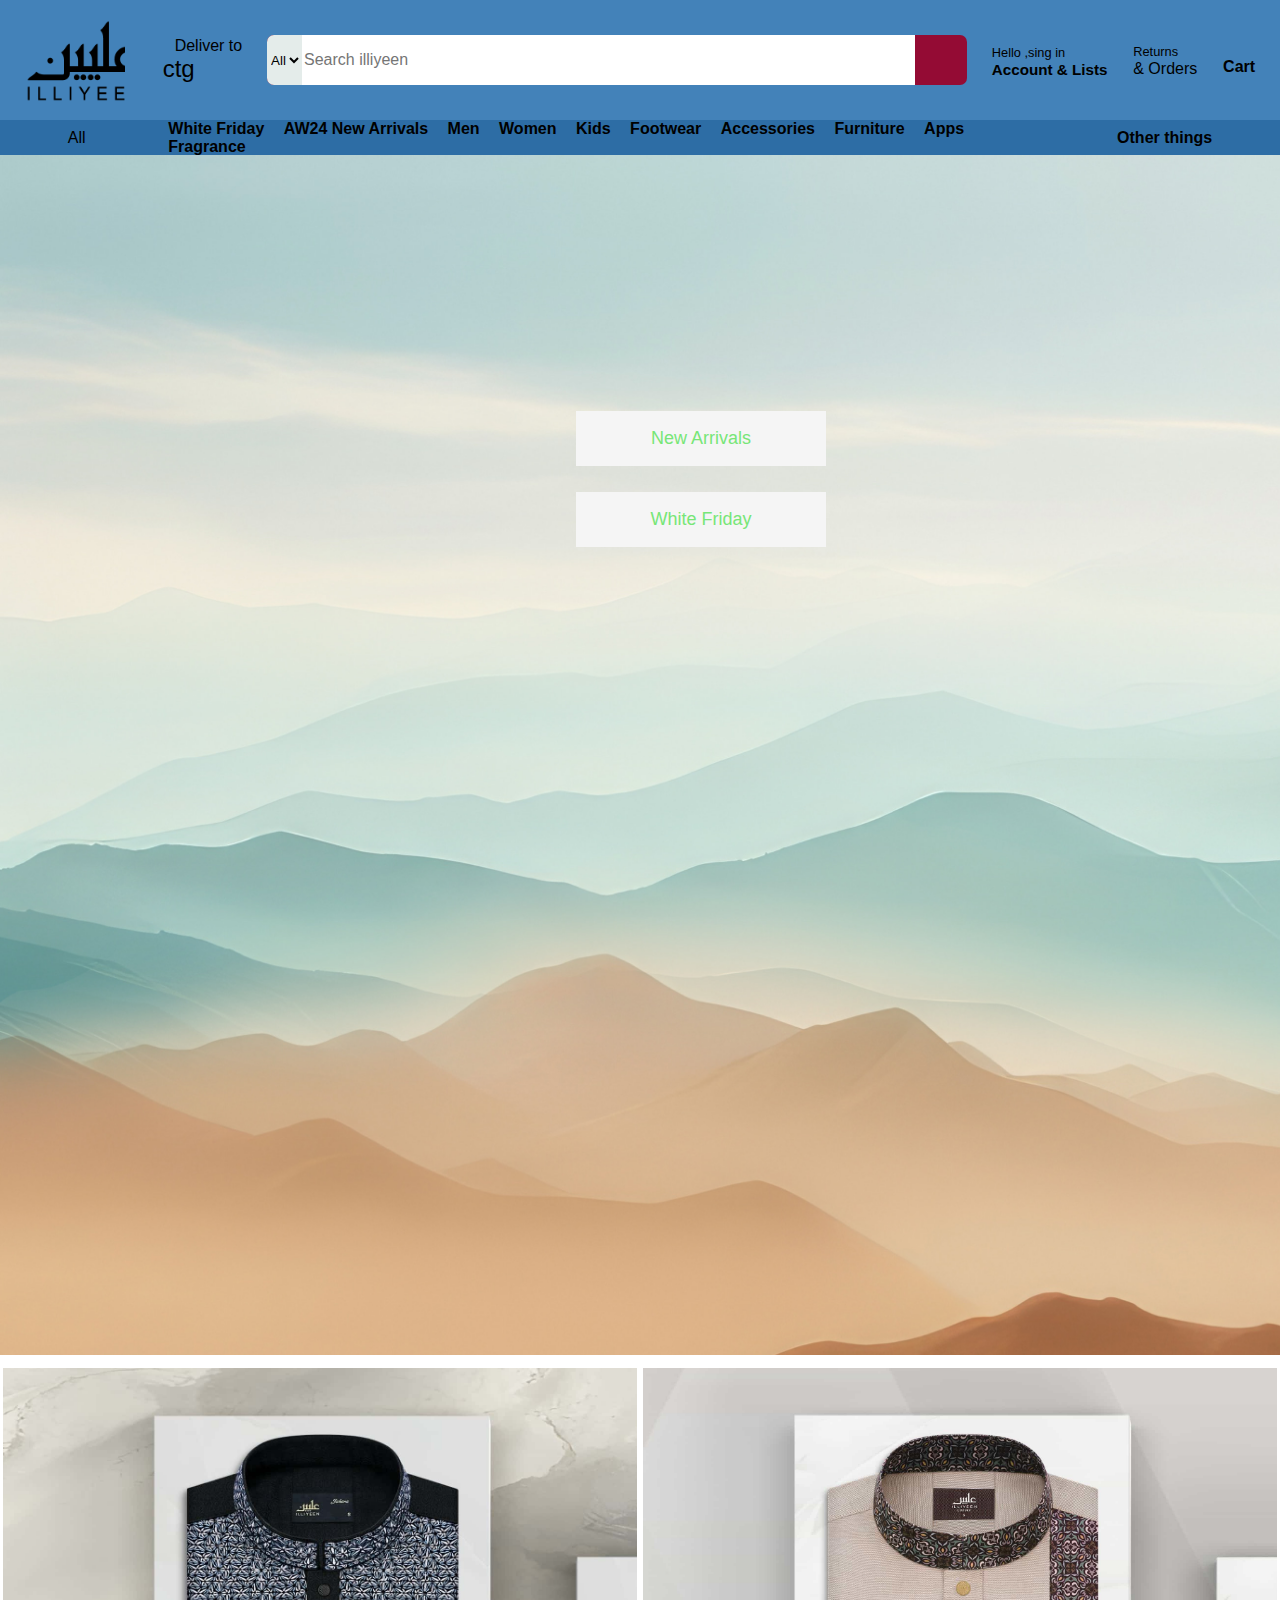
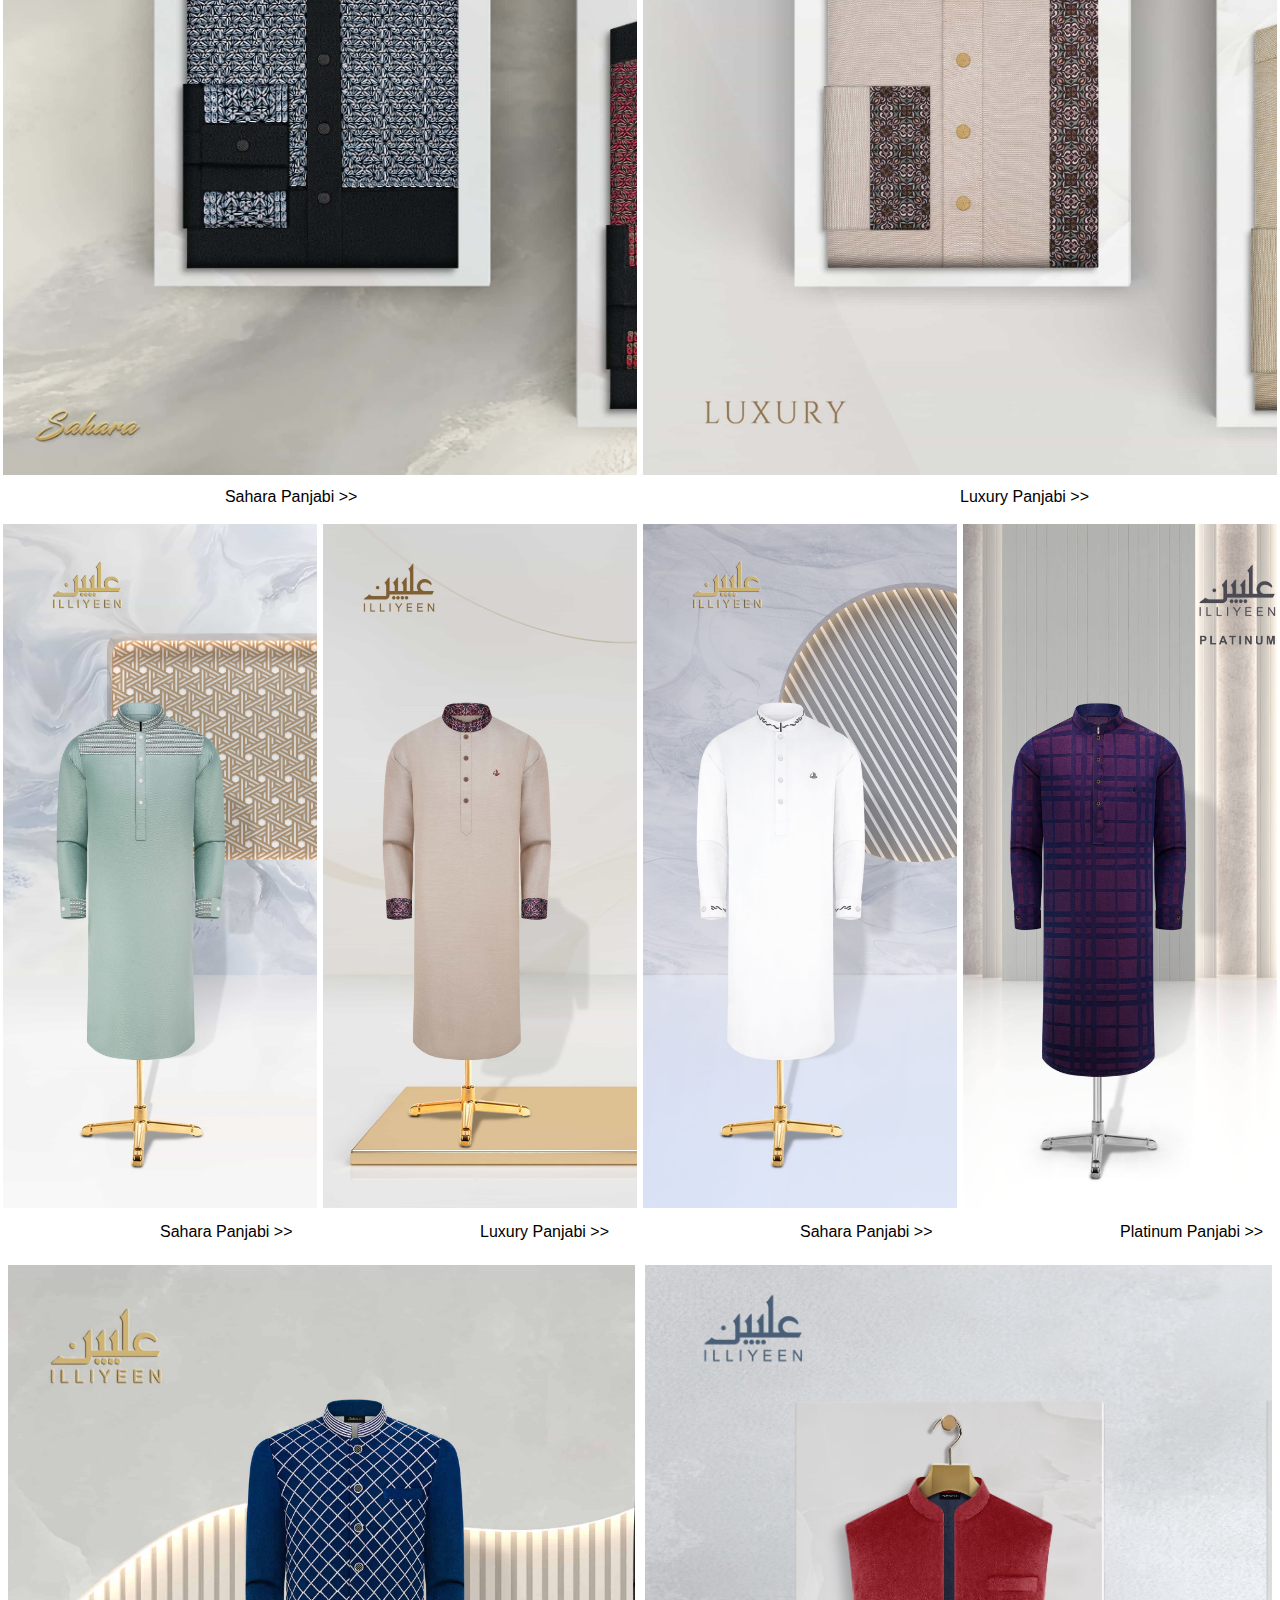
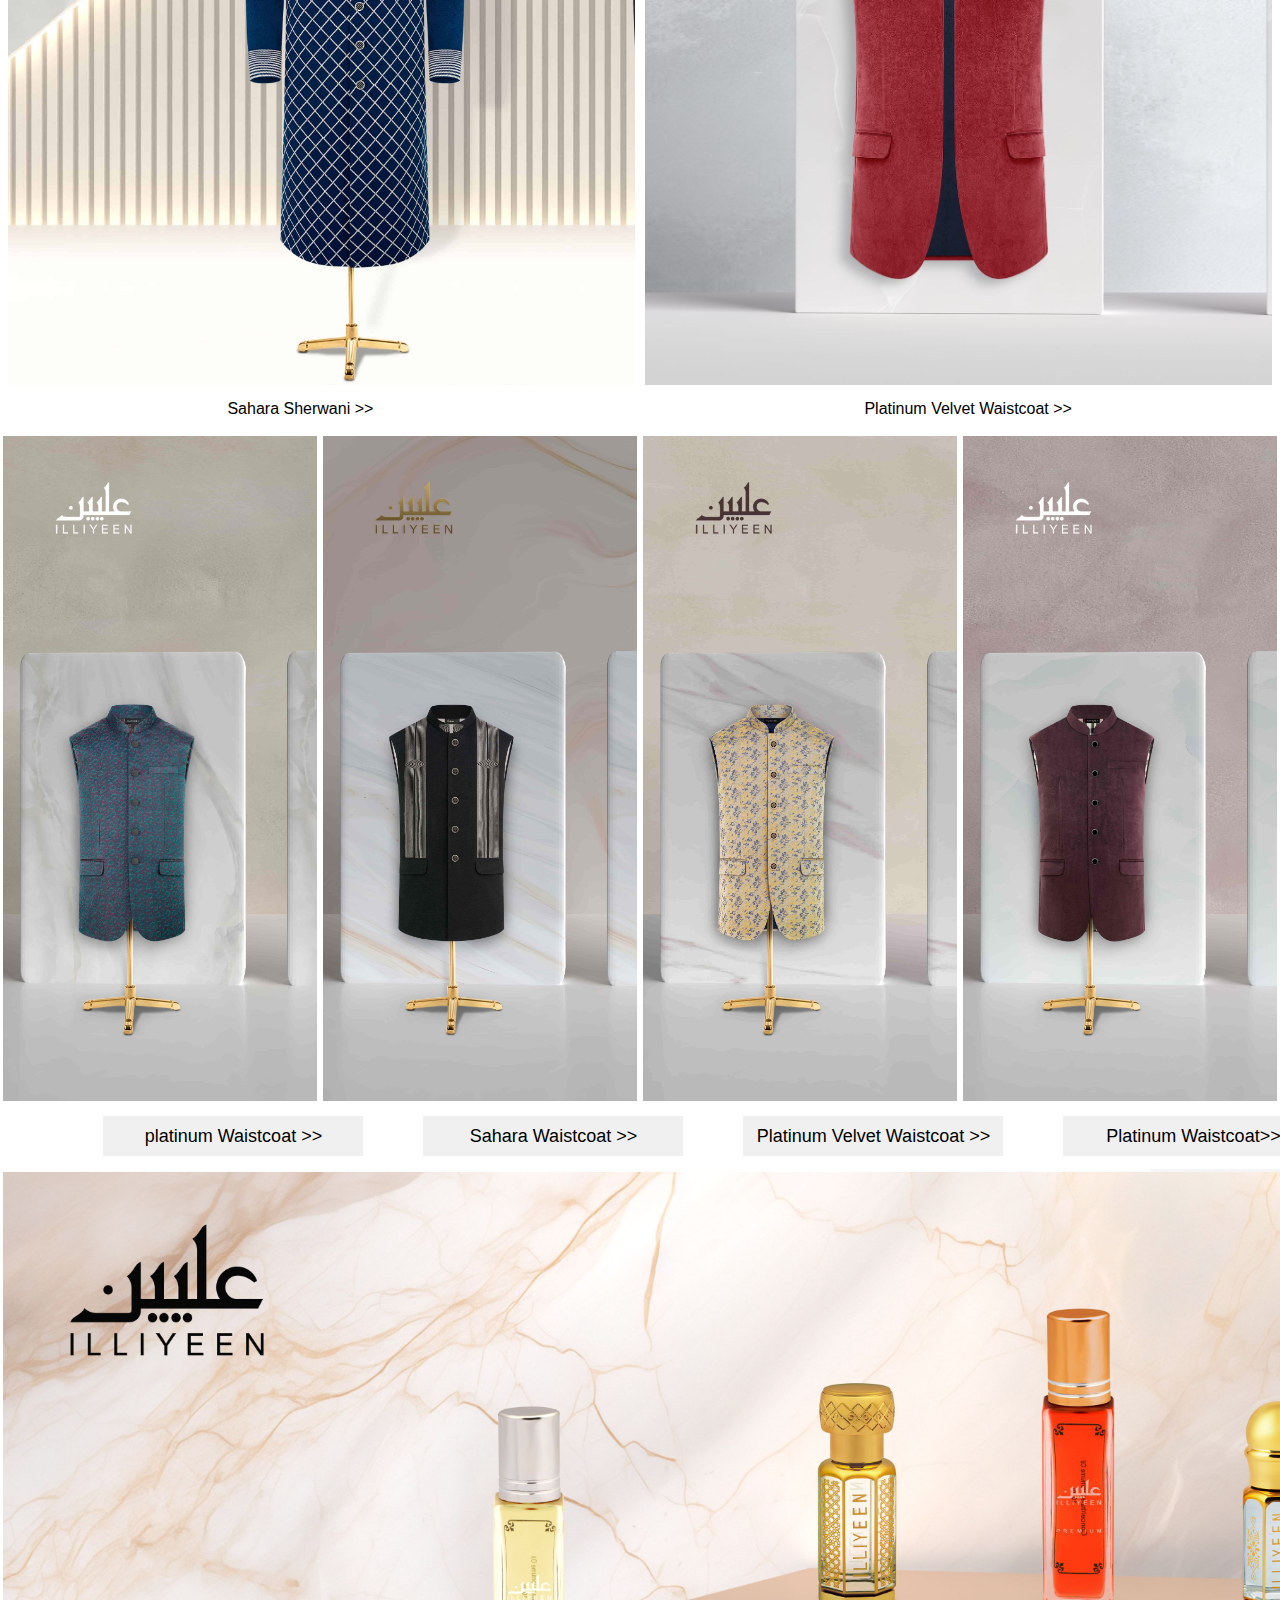
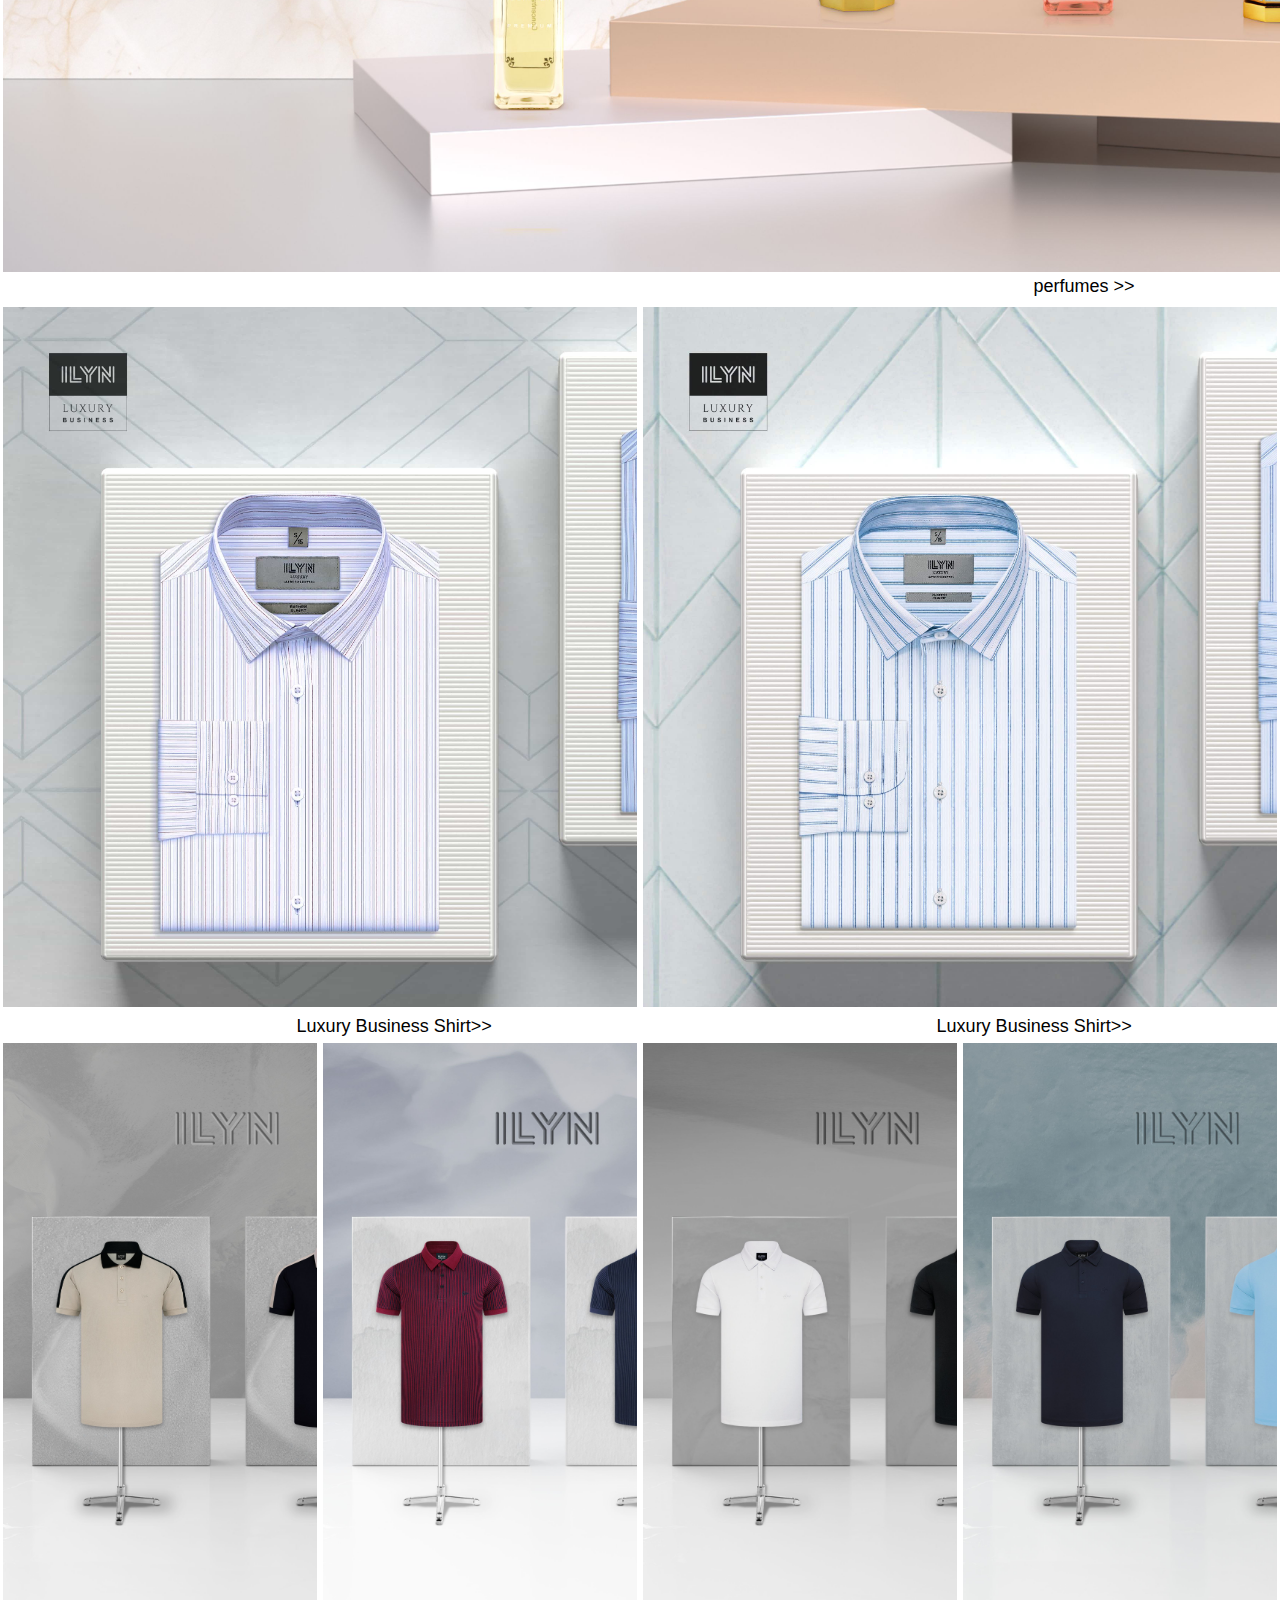
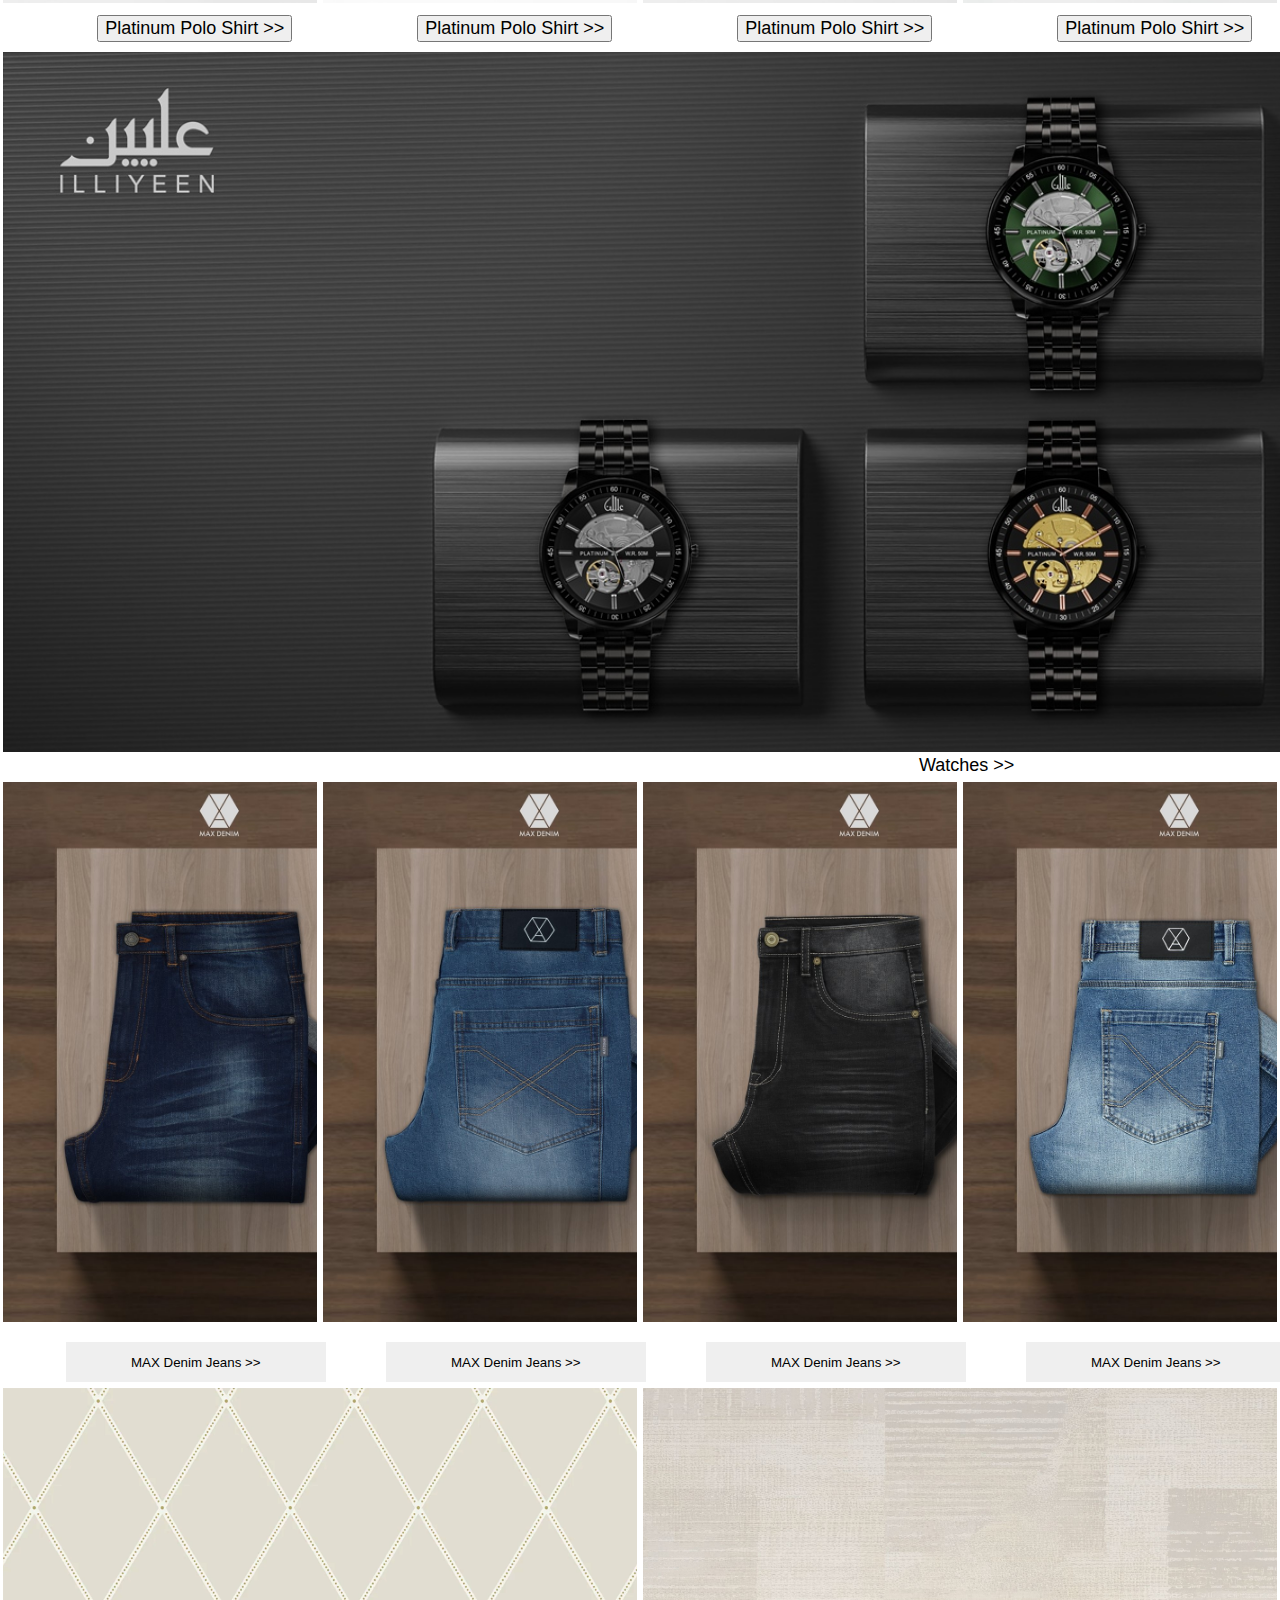
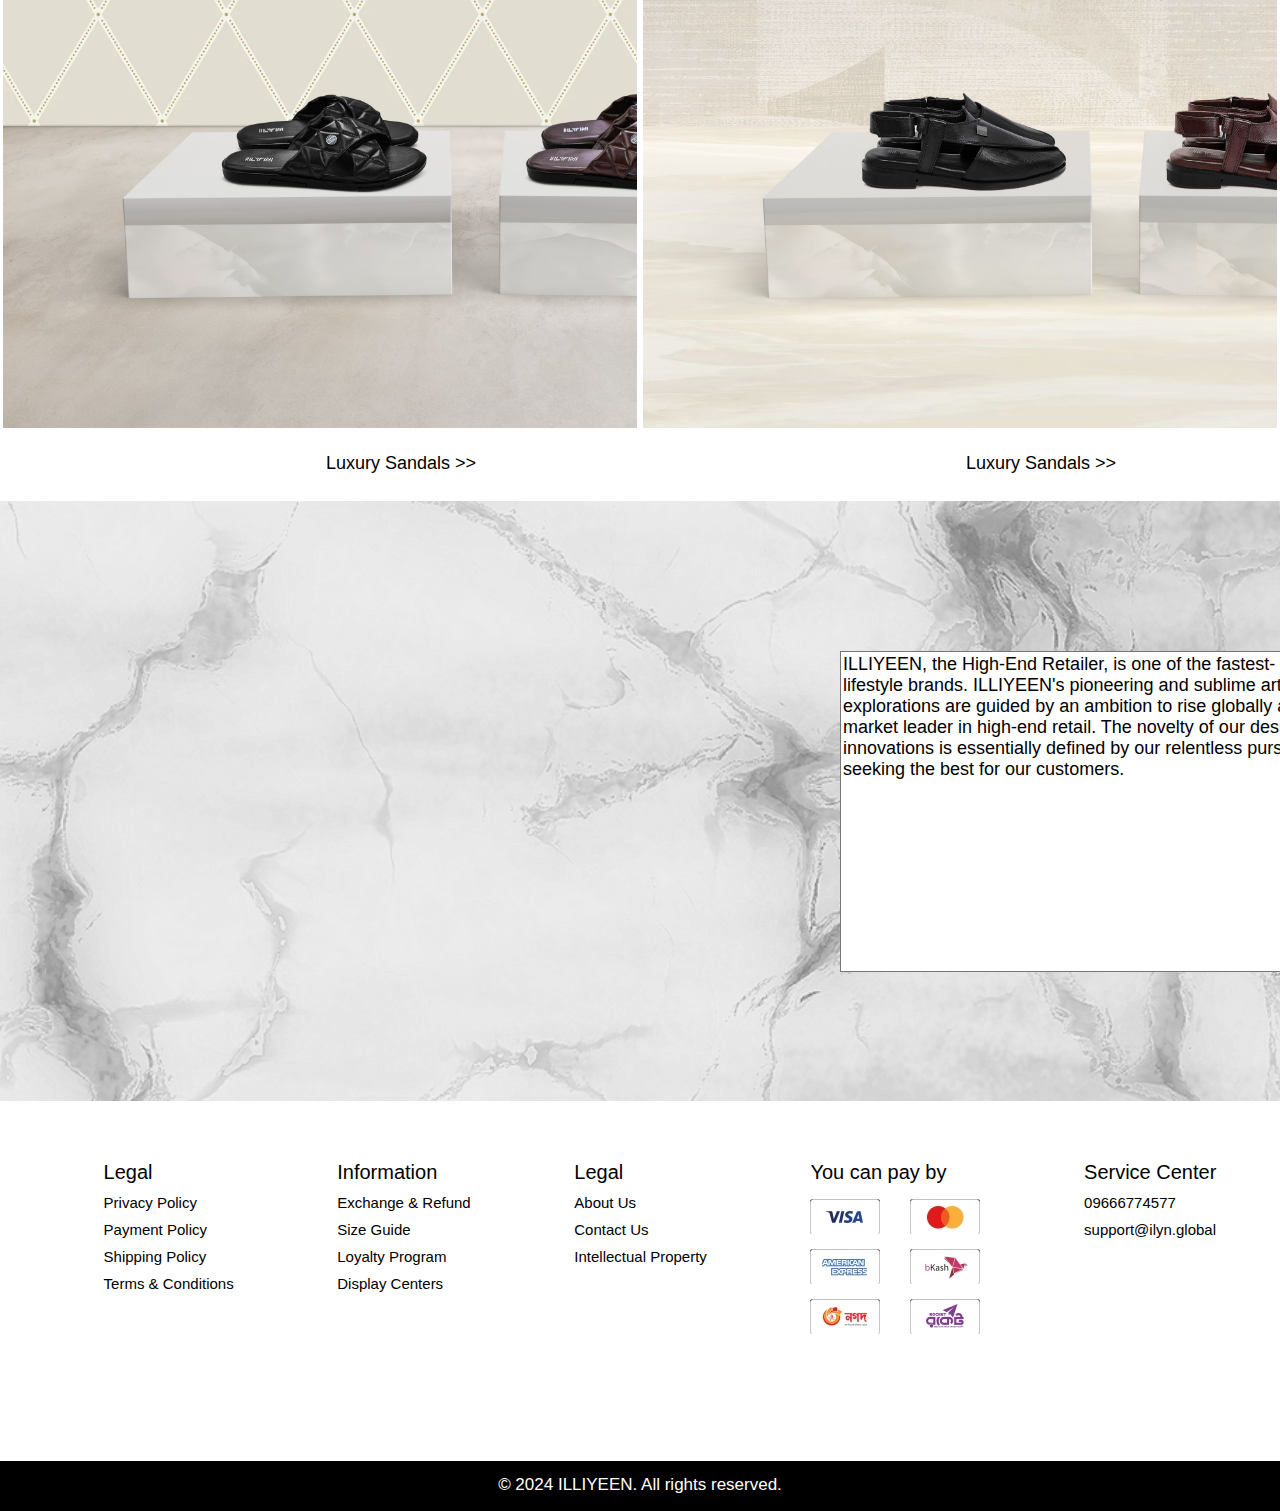
<file: index.html>
<!DOCTYPE html>
<html lang="en">
<head>
    <meta charset="UTF-8">
    <meta name="viewport" content="width=device-width, initial-scale=1.0">
    <title>Amajon</title>
    <script src="https://tailwindcss.com"></script>
    <link rel="stylesheet" href="style.css">
</head>
<body>
    <header>
        <div class="navbar">
            <div class="nav-logo border">
                <div class="logo"></div>
            </div>
           <div class="nav-address border">
               <p class="add-first">Deliver to</p>
               <div class="add-icon">
               <i class="fa-solid fa-location-dot"></i>
               <p class="add-sec">ctg</p>
            </div>
            </div>   
        <div class="nav-search">
            <select class="search-select">
                <option>All</option>
            </select>
            <input placeholder="Search illiyeen" class="search-input">
           <div class="search-icon">
                <i class="fa-solid fa-magnifying-glass"></i>
            </div> 
          </div>
          <div class="nav-singing border">
            <p><span>Hello ,sing in</span></p>
            <p class="nav-account">Account & Lists</p>
          </div>
          <div class="nav-return border">
              <p><span>Returns</span></p>
              <p class="nav-order">& Orders</p>
          </div>
          <div class="nav-card border">
            <i class="fa-solid fa-cart-shopping"></i>
            Cart
          </div>
        </div>
          <div class="panel">
            <div class="panel_all">
                <i class="fa-solid fa-bars"></i>
                All
            </div>
            <div class="panel-ops">
                <p>White Friday</p>
                <p>AW24 New Arrivals</p>
                <p>Men</p>
                <p>Women</p>
                <p>Kids</p>
                <p>Footwear</p>
                <p>Accessories</p>
                <p>Furniture</p>
                <p>Apps</p>
                <p>Fragrance</p>
            </div>
            <div class="panel-deals">
                Other things
            </div>
          </div>
    </header>
    <div class="hero-section">
            <div class="new">
        <button>New Arrivals</button>
        </div>
        <div class="ari">
         <button>White Friday</button>
        </div>
    </div>
    <div class="shop-section">
    <div class="box 1 box">
        <div class="box1-image"></div>
        <div class="sha"><a>Sahara Panjabi >></a></div>
    </div>
    <div class="box 2 box">
        <div class="box2-image"></div>
        <div class="lux"><a>Luxury Panjabi >></a></div>
    </div>
</div>
<div class="shop-section2">
    <div class="box 1 b">
        <div class="box1-ima"></div>
        <div class="pla"><a>Sahara Panjabi >></a></div>
    </div>
    <div class="box 2 b">
        <div class="box2-ima"></div>
        <div class="pla"><a>Luxury Panjabi >></a></div>
    </div>
    <div class="box 3 b">
        <div class="box3-ima"></div>
        <div class="pla"><a>Sahara Panjabi >></a></div>
    </div>
    <div class="box 4 b">
        <div class="box4-ima"></div>
        <div class="pla"><a>Platinum Panjabi >></a></div>
    </div>
</div>

<div class="new-shop">
<div class="box 1 c">
    <div class="box1-im"></div>
    <div class="shew"><a>Sahara Sherwani >></a></div>
</div>
<div class="box 2 c">
    <div class="box2-im"></div>
    <div class="velvet"><a>Platinum Velvet Waistcoat >></a></div>
</div>
</div>
<div class="new-shop2">
    <div class="box 1 d">
        <div class="box1-img"></div>
        <div class="pw"><button>platinum Waistcoat >></button></div>
    </div>
    <div class="box 2 d">
        <div class="box2-img"></div>
        <div class="sw"><button>Sahara Waistcoat >> </button></div>
    </div>
    <div class="box 3 d">
        <div class="box3-img"></div>
        <div class="pvw"><button>Platinum Velvet Waistcoat >></button></div>
    </div>
    <div class="box 4 d">
        <div class="box4-img"></div>
        <div class="pw"><button>Platinum Waistcoat>></button></div>
    </div>
</div>
<div class="new-shop3">
    <div class="box 1 ">
        <div class="box1-ig"></div>
        <div class="pr"><a>perfumes >></a></div>
    </div>
</div>
<div class="new-shop4">
    <div class ="box 1 f">
        <div class="box1-imag"></div>
        <div class="bussi"><a>Luxury Business Shirt>></a></div>
    </div>
    <div class="box 2 f">
        <div class="box2-imag"></div>
        <div class="bussi"><a>Luxury Business Shirt>></a></div>
    </div>
</div>
<div>
    <div class="shirt-section">
    <div class="box 1 g">
        <div class="box1-ia"></div>
        <div><button>Platinum Polo Shirt >></button></div>
    </div>
    <div class=" box 2 g">
        <div class="box2-ia"></div>
        <div><button>Platinum Polo Shirt >></button></div>
    </div>
    <div class="box 3 g">
        <div class="box3-ia"></div>
        <div><button>Platinum Polo Shirt >></button></div>
    </div>
    <div class="box 4 g">
        <div class="box4-ia"></div>
        <div><button>Platinum Polo Shirt >></button></div>
    </div>
</div>
</div>
<div class="watch">
    <div class="box 1">
        <div class="box1-imw"></div>
    <div class="watchs"><a>Watches >> </a></div>  
    </div>
</div>
<div class="jeans">
    <div class="box 1 h">
        <div class="box1-imj"></div>
    <div><button>MAX Denim Jeans >> </button></div>  
    </div>
    <div class="box 2 h">
        <div class="box2-imj"></div>
    <div><button>MAX Denim Jeans >> </button></div>  
    </div>
    <div class="box 3 h">
        <div class="box3-imj"></div>
    <div><button> MAX Denim Jeans >> </button></div>  
    </div>
    <div class="box 4 h">
        <div class="box4-imj"></div>
    <div><button>MAX Denim Jeans >> </button></div>     
    </div>
</div>
<div class="shows">
    <div class="box 1 i">
        <div class="box1-ims"></div>
    <div><button>Luxury Sandals >> </button></div>  

    </div>
    <div class="box 2 i">
        <div class="box2-ims"></div>
    <div><button>Luxury Sandals >> </button></div> 
    </div>
</div>
<div class="coment-box">
    <textarea id="illiyeen-comment-box">ILLIYEEN, the High-End Retailer, is one of the fastest- growing lifestyle brands. ILLIYEEN's pioneering and sublime artistic explorations are guided by an ambition to rise globally as the market leader in high-end retail. The novelty of our design innovations is essentially defined by our relentless pursuit of seeking the best for our customers.</textarea>
</div>
<footer>
    <div class="foot-panel1">
        <ul>
            <p>Legal</p>
            <a>Privacy Policy</a>
            <a>Payment Policy</a>
            <a>Shipping Policy</a>
            <a>Terms & Conditions</a>
        </ul>
        <ul>
            <p>Information</p>
            <a>Exchange & Refund</a>
            <a>Size Guide</a>
            <a>Loyalty Program</a>
            <a>Display Centers</a>
        </ul>
        <ul>
            <p>Legal</p>
            <a>About Us</a>
            <a>Contact Us</a>
            <a>Intellectual Property</a>
         
        </ul>
        <ul>
            <p>You can pay by</p>
        <div class="pic-11">
            <div class="pic1 pic"></div>
            <div class="pic2 pic"></div>
        </div>   
        <div class="pic-22">
            <div class="pic3 pic"></div>
            <div class="pic4 pic"></div>
        </div>
        <div class="pic-33">
            <div class="pic5 pic" ></div>
            <div class="pic6 pic" ></div>
        </div>
        </ul>
        <ul>
            <p>Service Center</p>
            <a>09666774577</a>
            <a>support@ilyn.global</a> 
            <div class="do">
            <i class="fa-brands fa-square-facebook"></i>
            <i class="fa-brands fa-instagram"></i>
        </div>
        </ul>
    </div>
    <div class="last">
       <p class="cent">© 2024 ILLIYEEN. All rights reserved.</p>
    </div>
    
</footer>
</body>
</html>
</file>
<file: style.css>
* {
    margin: 0;
    font-family: Arial;
    border: border-box;
}

.navbar{
    height:120px;
    background-color: rgb(67, 130, 185);
    color:black;
    display:flex;
    align-items: center;
    justify-content: space-evenly;
}

.nav-logo{
    height: 83px;
    width: 100px;
}
.logo{
    background-image:url("ILLIYEEN-Logo2.png") ;
    background-size: cover;
    height: 83px;
    width: 100%;

}
.border{
    border: 1.5px solid transparent;
  
}

.border:hover{
    border: 2px solid black; 
}

.add-first{
    font-size: 16px;
    margin-left: 24px;

}
.add-sec{
   
        font-size: 24px;
        margin-left: 6px;
}
.add-icon{
    display:flex;
    align-items: center;
    margin-left: 6px;
}
.nav-search{
    /* margin-right:400px; */
    display:flex;
    justify-content: space-evenly;
    background-color:rgb(148, 11, 52);
    width:700px;
    height: 50px;
    border-radius: 7px;
  
}
.search-select{
    background-color: rgb(228, 236, 234);
    border: none;
    border-top-left-radius: 7px;
    border-bottom-left-radius: 7px;
    text-align: center;
}
.search-input{
    width:100%;
  border: none;
  font-size: 1rem;

}
.search-icon{
    height:60px;
    width:60px;
    display:flex;
    justify-content: center;
    align-items: center;
    border: none;
    border-top-right-radius: 7px;
    border-bottom-right-radius: 7px;
    font-size: 1.5rem;
    color: black;
}
.nav-search:hover{
    border: 3px solid orchid;
}
/** box4 **/
span{
    font-size: 0.8rem;
}
.nav-account{
    font-size: 0.95rem;
    font-weight: 750;
}
/**box 6 **/
.nav-card i{
    font-size:35px;
}
.nav-card{
    font-size: 1..2rem;
    font-weight: 750;
}
 /**panel**/
 .panel{
    background-color: rgb(45, 109, 165);
    display: flex;
     height:35px ;
     color: black;
   align-items:center;
   justify-content: space-evenly ;
 }
 .panel-ops p{
    display: inline;
    margin-left: 15px;
    font-weight: 700;
 }
 .panel-ops{
    width:70%;
 }
 .panel-deals{
    font-weight: 700;
 }
 /** hero-section **/
 .hero-section{
    background-image:url(3_1_min_20241009040517730.jpg);
    width: 100% ;
    height:1200px ;
    background-size: cover;
    
 }
 .hero-section button{
  width: 250px;
  background-color:whitesmoke;
  color: rgb(119, 230, 119);
  border:none ;
  font-size: 18px;
  height: 55px;
 
 }

 .new{
   
   
    margin-left:45%;
    padding-top: 20%;
    
} 
.ari{
   
   
    margin-left:45%;
    padding-top: 2%;
}
/** another **/
.shop-section{
    display: flex;
    justify-content: space-evenly;
    background-color: #e2e7e2;
    margin-top: 10px;
}
.box{
    height: 700px ;
    border: 3px solid white ;
    width:1145px;
}
 .box1-image{
   background-image: url(group_fold_257010__257011__3_2__min_20241029063115700.jpg);
   height: 101%;
   background-size: cover;

 }
 .sha{
    margin-left: 35%;
    align-items: center;
    margin-top: 13px;
   
 }
 .box2-image{
    background-image:url(group_fold____242534__242535__3_2__min_20241009100003872.jpg) ;
    height: 101%;
    background-size: cover;
  
 }
 .lux{
    margin-left: 50%;
    align-items: center;
    margin-top: 13px;
 }
 /** another **/

 .shop-section2{
    display: flex;
    background-color: #e2e7e2;
    justify-content: space-evenly;
    margin-top: 50px;
    
}
 
 .b{
    height:380px;
    border: 3px solid white ;
    width:578 px;
 }
 .box1-ima{
  background-image:url(group_247071__247072__4_5__min_20241029080635420.jpg) ;
  background-size: cover;
  height: 180%;
 }
 .box2-ima{
   background-image: url(group_242536__242537__4_5__min_20241014124604149.jpg);
   height: 180%;
   background-size: cover;
 }
 .box3-ima{
  background-image:url(group____247038__247039__4___5__min_20241007074751200.jpg) ;
  height: 180%;
  background-size: cover;
 }
 .box4-ima{
  background-image: url(group_242023___242024__4_5__min_20241009100004712.jpg);
  height: 180%;
  background-size: cover;
 }
.pla{
    margin-left: 50%;
    align-items: center;
     margin-top: 15px; 
}
 /** box 3 **/

 .new-shop{
    display: flex;
    justify-content: space-evenly;
   margin-top: 350px;
    background-color: #e2e7e2;
    justify-content: space-evenly;
    border: 3px solid white ;
 }
 
 .c{
    height: 600px ;
    border: 5px solid white ;
    width: 1050px; 
 }
 .box1-im{
    background-image: url(group__247303__247304__3_2__min_20241029062301927.jpg);
   height: 120%;
  
   background-size: cover;
  
 }
 .shew{
    margin-left: 35%;
    margin-top: 15px;
 }
 .box2-im{
    background-image:url(group__247543__247544__3_2__20241029062301242.jpg) ;
    height: 120%;
    
    background-size: cover;
 }
 .velvet{
    margin-left: 35%;
    margin-top: 15px;
 }
 /** new box **/

 .new-shop2{
    display: flex;
    background-color: #e2e7e2;
    justify-content: space-evenly;
    margin-top: 160px;
    
}
 .d{
    height:380px;
    border: 3px solid white ;
    width:578 px;
 }
 .box1-img{
background-image: url(group___257503__257504_4_5__20241014125223939.jpg);
height: 175%;
background-size: cover;

 }
 .box2-img{
background-image:url(group__247705_247706__4_5__min_20241014125225459.jpg) ;
height: 175%;
background-size: cover;

 }
 .box3-img{
background-image:url(group___257510__257511__4___5__min_20241014125224699.jpg) ;
height: 175%;
background-size: cover;

 }
 .box4-img{
background-image:url(platinum_waistcoat__4_5_247529__247530_min_20241014125227116.jpg) ;
height: 175%;
background-size: cover;

 }
 .new-shop2 button{
  background-color:rgb(240, 240, 240);
  width: 260px;
  color: black;
  border:none ;
  font-size: 18px;
  height: 40px;
  margin-left: 32%;
  margin-top: 15px;
 }
 /** another **/
 .new-shop3{
    background-color: whitesmoke;
    
    margin-top: 350px;
    height:650px;
    width: 2300px;
}
.box1-ig{
    background-image: url(01__desktop__20240516105934586.jpg);
    height: 100%;
    background-size: cover;
    width: 185%;
   
   
}
.pr {
      margin-top: 4px;  
    margin-left: 90%;
    font-size: 18px;
    height: 40px;
    width: 260px;
    border:none ;
}
 
/** another **/

.new-shop4{
    display: flex;
    justify-content: space-evenly;
   
 }
 .f{
  
   margin-top: 85px;
}
.box1-imag{
    background-image:url(group_242906__242907__3_2__min_20241007075855588.jpg);
    height: 100%;
    background-size: cover;
}
.box2-imag{
    background-image: url(group_242908__242909__3_2__min_20241007075856436.jpg);
    height: 100%;
    background-size: cover;
   }
   .bussi {
    margin-left: 40%;
    align-items: center;
    margin-top: -6px; 
    width: 220px;
    height: 40px;
  
    padding-left: 40px;
    padding-top: 15px;
    font-size: 18px; 
   }
   /** another **/
   .shirt-section{
        display: flex;
        justify-content: space-evenly;
        margin-top: 30px;
   }
   .g{
    height: 560px;
    width: 520px;
   
   }
   .box1-ia{
     background-image: url(group____244601__244602__4_5__20240620092639692.jpg);
     height: 100%;
     background-size: cover;
   }
  
.box2-ia{
    background-image: url(group__244605__244606__4_5__20240630094843382.jpg);
    height: 100%;
    background-size: cover;
  }
.box3-ia{
    background-image:url(group__244607__244608__4_5__20240620092637332.jpg) ;
    height: 100%;
    background-size: cover;
  }
.box4-ia{
    background-image:url(group____244613__244614__4_5___1__20240620092641497.jpg) ;
    height: 100%;
    background-size: cover;
  }
   .shirt-section button{
   margin-left: 30%;
   font-size: 18px;
  margin-top: 12px;
  } 
  
  /** annother **/
  .watch{

    margin-top: 43px;
    height:700px;
    width: 2100px;
  }
 .box1-imw{
    background-image:url(platinum_watch_desktop_20240203112314193.jpg) ;
    height: 100%;
    background-size: cover;
   width: 185%;
  }
  .watchs{
    margin-left: 80%;
    font-size: 18px;
    margin-top: 3px;
  }
   /** another box **/
   .jeans{
    display: flex;
    justify-content: space-evenly;
    margin-top: 30px;
   }
   .h{
     height: 400px;
     width: 520px;
   }
.box1-imj{
background-image:url(233039_1_4___5__20240815134311831.jpg) ;
height: 135%;
background-size: cover;
}
.box2-imj{
background-image: url(233040back_1_4___5__20240815134311192.jpg);
height: 135%;
background-size: cover;
}
.box3-imj{
background-image:url(mx233012_1_4_5__20240815134309907.jpg) ;
height: 135%;
background-size: cover;
}
.box4-imj{
background-image:url(233049back_1_4___5__20240815134310609.jpg) ;
height: 135%;
background-size: cover;
}
 .jeans button {
    margin-left: 20%;
    margin-top: 20px;
    border: none;
    height: 40px;
    width: 260px;
}
/** another box **/

.shows{
    display: flex;
    justify-content: space-evenly;
}
.i{
    
    height: 640px;
    width: 1050px;
   
    margin-top: 200px;
}
.box1-ims{
background-image:url(group_245111__245112__3_2__20241014125849066.jpg) ;
height: 100%;
background-size: cover;

}
.box2-ims{
background-image: url(group__245101__245102__3_2__20241001060912202.jpg);
height: 100%;
background-size: cover;
}
.shows button{
    font-size: 18px;
    margin-left: 50%;
   margin-top: 20px;
   background-color: white;
   height: 30px;
   width: 200 px;
   border: none;
}
.coment-box{
height: 600px;
width: 2100px;

margin-top: 70px;
background-image:url(discover-bg.2cff1bd813cb7e77.png);
background-size: cover;
}
#illiyeen-comment-box{
    width: 526px;
    height: 315px ;
   margin-left: 40%;
   margin-top:150px;
   background-color: white;
   font-size: 18px;
   align-items: center;

}
.foot-panel1{
    -webkit-tap-highlight-color :rgba(0, 0, 0, 0);
    height: 300px;
    display: flex;
    justify-content: space-evenly;
    margin-top: 60px;
}
ul a{
    display: block;
    font-size: 15px;
  margin-top: 10px;
}
ul p{
 font-size: 20px;
}
.pic-11{
  display: flex;
   gap:30px ;
}
.pic-22{
    display: flex;
     gap:30px ;
   
  }
  .pic-33{
    display: flex;
     gap:30px ;
    
  }
  .pic{
    height: 35px;
   width: 70px;
   margin-top: 15px;
   border:0.001 solid black;
   border-radius: 0.2rem;
}
.pic1{
background-image: url(index_files/visa_20230909101824024.jpg);
background-size: cover;
}
.pic2{
   background-image:url(mastercard_20230909101636603.jpg) ; 
   background-size: cover;
}
.pic3{
    background-image: url(index_files/ae_20230909101545812.jpg);
    background-size: cover;
}
.pic4{
    background-image: url(index_files/bkash_20230909101509185.jpg);
    background-size: cover;
}.pic5{
    background-image: url(nagad_20230909101707524.jpg);
    background-size: cover;
}
.pic6{
    background-image:url(rocket_20230909101637728.jpg) ;
    background-size: cover;
}
 .do{
   font-size: 30px;
   margin-top: 30px;
}
.last{
    height: 50px;
    width: 100%;
     background-color: black;
     text-align :center;
    color:rgb(255, 255, 255); 
}
.cent{
    padding-top: 14px;
    font-size: 17px;
}
</file>
